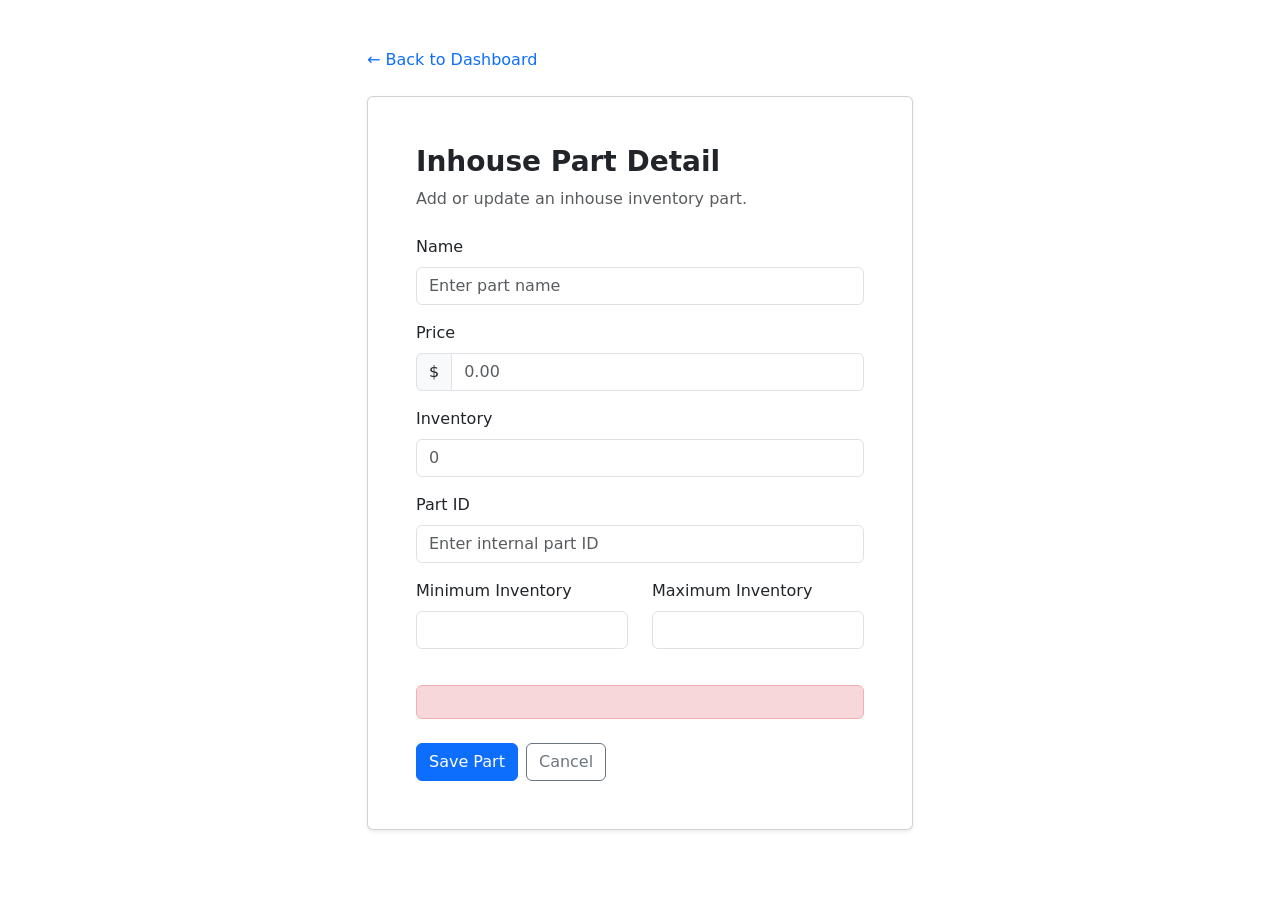
<file: src/main/resources/templates/InhousePartForm.html>
<!DOCTYPE html>
<html lang="en" xmlns:th="http://www.thymeleaf.org">

<head>
   <meta charset="UTF-8">
   <meta name="viewport" content="width=device-width, initial-scale=1">

   <link href="https://cdn.jsdelivr.net/npm/bootstrap@5.1.3/dist/css/bootstrap.min.css" rel="stylesheet">

   <link rel="stylesheet" th:href="@{/css/app.css}">

   <title>Inhouse Part | Patch & Switch Supply Co.</title>
</head>

<body>

   <main class="container py-5">

      <div class="row justify-content-center">
         <div class="col-lg-7 col-xl-6">

            <div class="mb-4">
               <a th:href="@{/mainscreen}" class="text-decoration-none">&larr; Back to Dashboard</a>
            </div>

            <div class="card section-card shadow-sm">
               <div class="card-body p-4 p-md-5">

                  <h1 class="h3 fw-bold mb-2">Inhouse Part Detail</h1>
                  <p class="text-muted mb-4">Add or update an inhouse inventory part.</p>

                  <form th:action="@{/showFormAddInPart}" th:object="${inhousepart}" method="POST">

                     <input type="hidden" th:field="*{id}" />

                     <div class="mb-3">
                        <label class="form-label">Name</label>
                        <input type="text" th:field="*{name}" class="form-control" placeholder="Enter part name">
                     </div>

                     <div class="mb-3">
                        <label class="form-label">Price</label>
                        <!-- <input type="number" step="0.01" min="0" th:field="*{price}" class="form-control"
                           placeholder="0.00"> -->
                        <div class="input-group">
                           <span class="input-group-text">$</span>
                           <input type="number" step="0.01" min="0" th:field="*{price}" class="form-control"
                              placeholder="0.00">
                        </div>
                        <div class="text-danger small mt-1" th:if="${#fields.hasErrors('price')}" th:errors="*{price}">
                        </div>
                     </div>

                     <div class="mb-3">
                        <label class="form-label">Inventory</label>
                        <input type="number" min="0" th:field="*{inv}" class="form-control" placeholder="0">
                        <div class="text-danger small mt-1" th:if="${#fields.hasErrors('inv')}" th:errors="*{inv}">
                        </div>
                     </div>

                     <div class="mb-3">
                        <label class="form-label">Part ID</label>
                        <input type="text" th:field="*{partId}" class="form-control"
                           placeholder="Enter internal part ID">
                     </div>

                     <div class="row">
                        <div class="col-md-6 mb-3">
                           <label for="minInv" class="form-label">Minimum Inventory</label>
                           <input id="minInv" type="number" class="form-control" th:field="*{minInv}" min="0" required>
                           <div class="text-danger small mt-1" th:if="${#fields.hasErrors('minInv')}"
                              th:errors="*{minInv}"></div>
                        </div>

                        <div class="col-md-6 mb-3">
                           <label for="maxInv" class="form-label">Maximum Inventory</label>
                           <input id="maxInv" type="number" class="form-control" th:field="*{maxInv}" min="0" required>
                           <div class="text-danger small mt-1" th:if="${#fields.hasErrors('maxInv')}"
                              th:errors="*{maxInv}"></div>
                        </div>
                     </div>

                     <div class="alert alert-danger mt-3" th:if="${#fields.hasGlobalErrors()}">
                        <div th:each="e : ${#fields.globalErrors()}" th:text="${e}"></div>
                     </div>

                     <div class="d-flex gap-2 mt-4">
                        <button type="submit" class="btn btn-primary">Save Part</button>
                        <a th:href="@{/mainscreen}" class="btn btn-outline-secondary">Cancel</a>
                     </div>

                  </form>

               </div>
            </div>

         </div>
      </div>

   </main>

</body>

</html>
</file>
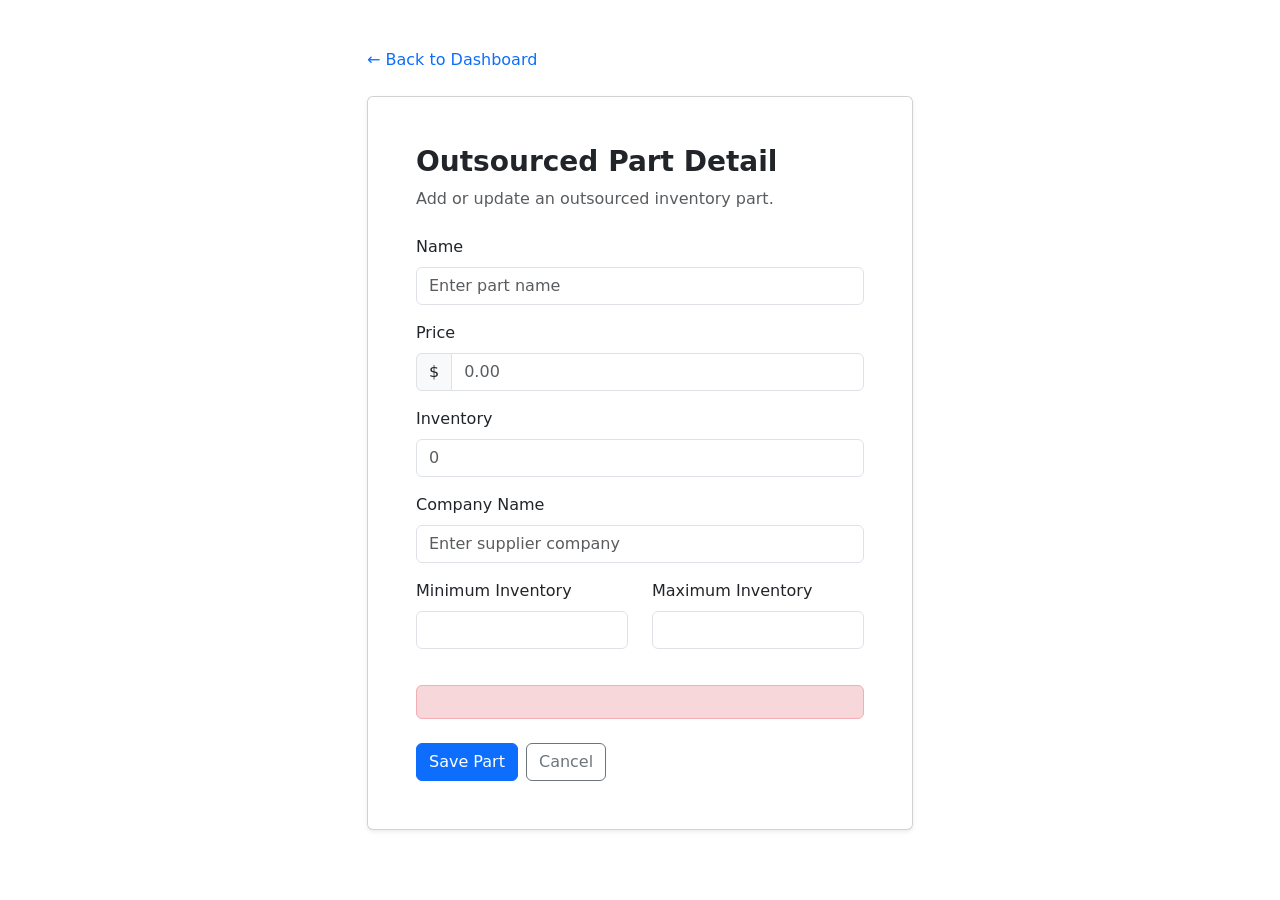
<file: src/main/resources/templates/OutsourcedPartForm.html>
<!DOCTYPE html>
<html lang="en" xmlns:th="http://www.thymeleaf.org">

<head>
   <meta charset="UTF-8">
   <meta name="viewport" content="width=device-width, initial-scale=1">

   <link href="https://cdn.jsdelivr.net/npm/bootstrap@5.1.3/dist/css/bootstrap.min.css" rel="stylesheet">
   <link rel="stylesheet" th:href="@{/css/app.css}">

   <title>Outsourced Part | Patch & Switch Supply Co.</title>
</head>

<body>

   <main class="container py-5">
      <div class="row justify-content-center">
         <div class="col-lg-7 col-xl-6">

            <div class="mb-4">
               <a th:href="@{/mainscreen}" class="text-decoration-none">&larr; Back to Dashboard</a>
            </div>

            <div class="card section-card shadow-sm">
               <div class="card-body p-4 p-md-5">

                  <h1 class="h3 fw-bold mb-2">Outsourced Part Detail</h1>
                  <p class="text-muted mb-4">Add or update an outsourced inventory part.</p>

                  <form th:action="@{/showFormAddOutPart}" th:object="${outsourcedpart}" method="POST">

                     <input type="hidden" th:field="*{id}" />

                     <div class="mb-3">
                        <label class="form-label">Name</label>
                        <input type="text" th:field="*{name}" class="form-control" placeholder="Enter part name">
                     </div>

                     <div class="mb-3">
                        <label class="form-label">Price</label>
                        <div class="input-group">
                           <span class="input-group-text">$</span>
                           <input type="number" step="0.01" min="0" th:field="*{price}" class="form-control"
                              placeholder="0.00">
                        </div>
                        <div class="text-danger small mt-1" th:if="${#fields.hasErrors('price')}" th:errors="*{price}">
                        </div>
                     </div>

                     <div class="mb-3">
                        <label class="form-label">Inventory</label>
                        <input type="number" min="0" th:field="*{inv}" class="form-control" placeholder="0">
                        <div class="text-danger small mt-1" th:if="${#fields.hasErrors('inv')}" th:errors="*{inv}">
                        </div>
                     </div>

                     <div class="mb-3">
                        <label class="form-label">Company Name</label>
                        <input type="text" th:field="*{companyName}" class="form-control"
                           placeholder="Enter supplier company">
                     </div>

                     <div class="row">
                        <div class="col-md-6 mb-3">
                           <label for="minInv" class="form-label">Minimum Inventory</label>
                           <input id="minInv" type="number" class="form-control" th:field="*{minInv}" min="0" required>
                           <div class="text-danger small mt-1" th:if="${#fields.hasErrors('minInv')}"
                              th:errors="*{minInv}"></div>
                        </div>

                        <div class="col-md-6 mb-3">
                           <label for="maxInv" class="form-label">Maximum Inventory</label>
                           <input id="maxInv" type="number" class="form-control" th:field="*{maxInv}" min="0" required>
                           <div class="text-danger small mt-1" th:if="${#fields.hasErrors('maxInv')}"
                              th:errors="*{maxInv}"></div>
                        </div>
                     </div>

                     <div class="alert alert-danger mt-3" th:if="${#fields.hasGlobalErrors()}">
                        <div th:each="e : ${#fields.globalErrors()}" th:text="${e}"></div>
                     </div>

                     <div class="d-flex gap-2 mt-4">
                        <button type="submit" class="btn btn-primary">Save Part</button>
                        <a th:href="@{/mainscreen}" class="btn btn-outline-secondary">Cancel</a>
                     </div>

                  </form>

               </div>
            </div>

         </div>
      </div>
   </main>

</body>

</html>
</file>
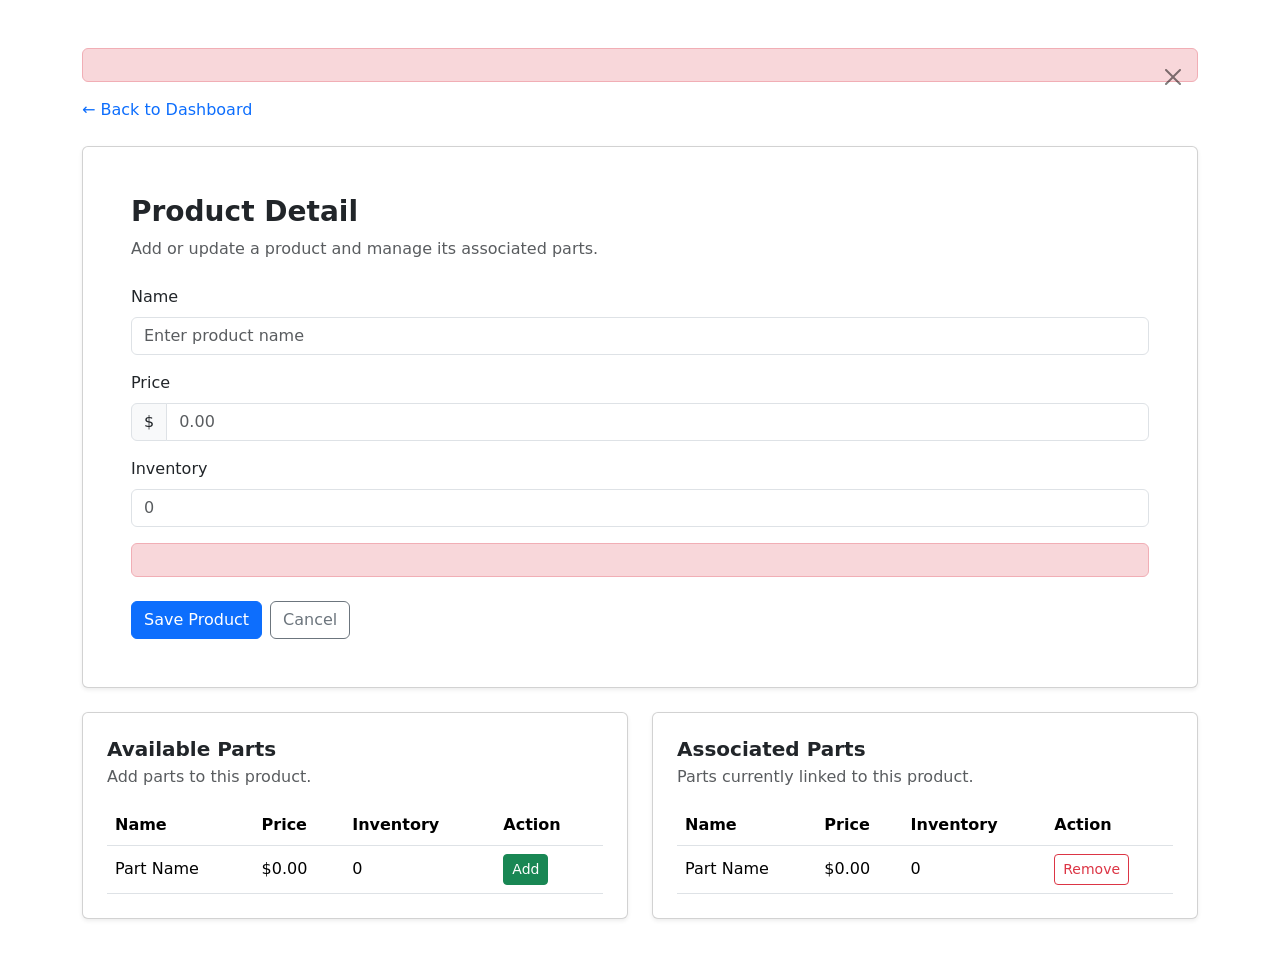
<file: src/main/resources/templates/productForm.html>
<!DOCTYPE html>
<html lang="en" xmlns:th="http://www.thymeleaf.org">

<head>
   <meta charset="UTF-8">
   <meta name="viewport" content="width=device-width, initial-scale=1">

   <link href="https://cdn.jsdelivr.net/npm/bootstrap@5.1.3/dist/css/bootstrap.min.css" rel="stylesheet">
   <link rel="stylesheet" th:href="@{/css/app.css}">

   <title>Product | Patch & Switch Supply Co.</title>
</head>

<body>

   <main class="container py-5">
      <div th:if="${err}" class="alert alert-danger alert-dismissible fade show" role="alert">
         <span th:text="${err}"></span>
         <button type="button" class="btn-close" data-bs-dismiss="alert" aria-label="Close"></button>
      </div>
      <div class="mb-4">
         <a th:href="@{/mainscreen}" class="text-decoration-none">&larr; Back to Dashboard</a>
      </div>

      <div class="card section-card shadow-sm mb-4">
         <div class="card-body p-4 p-md-5">

            <h1 class="h3 fw-bold mb-2">Product Detail</h1>
            <p class="text-muted mb-4">Add or update a product and manage its associated parts.</p>

            <form th:action="@{/showFormAddProduct}" th:object="${product}" method="POST">

               <input type="hidden" th:field="*{id}" />

               <div class="mb-3">
                  <label class="form-label">Name</label>
                  <input type="text" th:field="*{name}" class="form-control" placeholder="Enter product name">
               </div>

               <div class="mb-3">
                  <label class="form-label">Price</label>
                  <div class="input-group">
                     <span class="input-group-text">$</span>
                     <input type="number" step="0.01" min="0" th:field="*{price}" class="form-control"
                        placeholder="0.00">
                  </div>
               </div>

               <div class="mb-3">
                  <label class="form-label">Inventory</label>
                  <input type="number" min="0" th:field="*{inv}" class="form-control" placeholder="0">
               </div>

               <div class="alert alert-danger mt-3" th:if="${#fields.hasGlobalErrors()}">
                  <div th:each="err : ${#fields.globalErrors()}" th:text="${err}"></div>
               </div>

               <div class="d-flex gap-2 mt-4">
                  <button type="submit" class="btn btn-primary">Save Product</button>
                  <a th:href="@{/mainscreen}" class="btn btn-outline-secondary">Cancel</a>
               </div>

            </form>

         </div>
      </div>

      <div class="row g-4">

         <div class="col-lg-6">
            <section class="card section-card shadow-sm h-100">
               <div class="card-body p-4">

                  <h2 class="h5 fw-bold mb-1">Available Parts</h2>
                  <p class="text-muted mb-3">Add parts to this product.</p>

                  <div class="table-responsive">
                     <table class="table table-hover align-middle mb-0">
                        <thead>
                           <tr>
                              <th>Name</th>
                              <th>Price</th>
                              <th>Inventory</th>
                              <th>Action</th>
                           </tr>
                        </thead>
                        <tbody>
                           <tr th:each="tempPart : ${availparts}">
                              <td th:text="${tempPart.name}">Part Name</td>
                              <td class="price-cell" th:text="${'$' + #numbers.formatDecimal(tempPart.price, 1, 2)}">
                                 $0.00</td>
                              <td class="inventory-cell" th:text="${tempPart.inv}">0</td>
                              <td>
                                 <a th:href="@{/associatepart(partID=${tempPart.id})}"
                                    class="btn btn-sm btn-success">Add</a>
                              </td>
                           </tr>
                        </tbody>
                     </table>
                  </div>

               </div>
            </section>
         </div>

         <div class="col-lg-6">
            <section class="card section-card shadow-sm h-100">
               <div class="card-body p-4">

                  <h2 class="h5 fw-bold mb-1">Associated Parts</h2>
                  <p class="text-muted mb-3">Parts currently linked to this product.</p>

                  <div class="table-responsive">
                     <table class="table table-hover align-middle mb-0">
                        <thead>
                           <tr>
                              <th>Name</th>
                              <th>Price</th>
                              <th>Inventory</th>
                              <th>Action</th>
                           </tr>
                        </thead>
                        <tbody>
                           <tr th:each="tempPart : ${assparts}">
                              <td th:text="${tempPart.name}">Part Name</td>
                              <td class="price-cell" th:text="${'$' + #numbers.formatDecimal(tempPart.price, 1, 2)}">
                                 $0.00</td>
                              <td class="inventory-cell" th:text="${tempPart.inv}">0</td>
                              <td>
                                 <a th:href="@{/removepart(partID=${tempPart.id})}"
                                    class="btn btn-sm btn-outline-danger">Remove</a>
                              </td>
                           </tr>
                        </tbody>
                     </table>
                  </div>

               </div>
            </section>
         </div>

      </div>

   </main>
   <script src="https://cdn.jsdelivr.net/npm/bootstrap@5.1.3/dist/js/bootstrap.bundle.min.js"></script>
</body>

</html>
</file>
